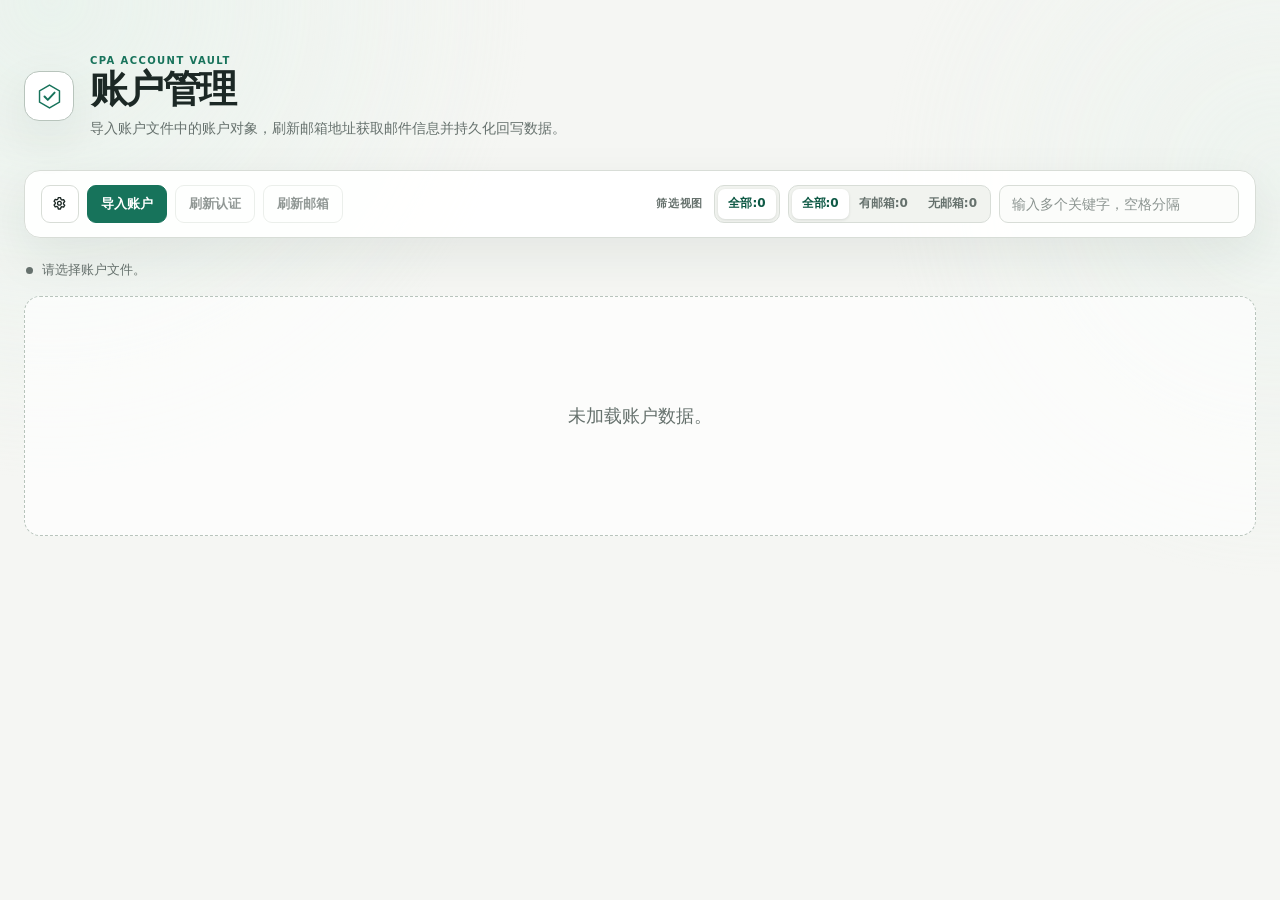
<file: web/index.html>
<!doctype html>
<html lang="zh-CN">
<head>
  <meta charset="utf-8">
  <meta name="viewport" content="width=device-width, initial-scale=1">
  <script id="cpa-plugin-runtime-config" type="application/json">__CPA_PLUGIN_RUNTIME_CONFIG__</script>
  <title>账户管理</title>
  <link rel="icon" type="image/svg+xml" href="data:image/svg+xml,%3Csvg%20xmlns%3D%22http%3A%2F%2Fwww.w3.org%2F2000%2Fsvg%22%20xmlns%3Axlink%3D%22http%3A%2F%2Fwww.w3.org%2F1999%2Fxlink%22%20aria-hidden%3D%22true%22%20role%3D%22img%22%20class%3D%22iconify%20iconify--logos%22%20width%3D%2231.88%22%20height%3D%2232%22%20preserveAspectRatio%3D%22xMidYMid%20meet%22%20viewBox%3D%220%200%20256%20257%22%3E%3Cdefs%3E%3ClinearGradient%20id%3D%22IconifyId1813088fe1fbc01fb466%22%20x1%3D%22-.828%25%22%20x2%3D%2257.636%25%22%20y1%3D%227.652%25%22%20y2%3D%2278.411%25%22%3E%3Cstop%20offset%3D%220%25%22%20stop-color%3D%22%2341D1FF%22%3E%3C%2Fstop%3E%3Cstop%20offset%3D%22100%25%22%20stop-color%3D%22%23BD34FE%22%3E%3C%2Fstop%3E%3C%2FlinearGradient%3E%3ClinearGradient%20id%3D%22IconifyId1813088fe1fbc01fb467%22%20x1%3D%2243.376%25%22%20x2%3D%2250.316%25%22%20y1%3D%222.242%25%22%20y2%3D%2289.03%25%22%3E%3Cstop%20offset%3D%220%25%22%20stop-color%3D%22%23FFEA83%22%3E%3C%2Fstop%3E%3Cstop%20offset%3D%228.333%25%22%20stop-color%3D%22%23FFDD35%22%3E%3C%2Fstop%3E%3Cstop%20offset%3D%22100%25%22%20stop-color%3D%22%23FFA800%22%3E%3C%2Fstop%3E%3C%2FlinearGradient%3E%3C%2Fdefs%3E%3Cpath%20fill%3D%22url(%23IconifyId1813088fe1fbc01fb466)%22%20d%3D%22M255.153%2037.938L134.897%20252.976c-2.483%204.44-8.862%204.466-11.382.048L.875%2037.958c-2.746-4.814%201.371-10.646%206.827-9.67l120.385%2021.517a6.537%206.537%200%200%200%202.322-.004l117.867-21.483c5.438-.991%209.574%204.796%206.877%209.62Z%22%3E%3C%2Fpath%3E%3Cpath%20fill%3D%22url(%23IconifyId1813088fe1fbc01fb467)%22%20d%3D%22M185.432.063L96.44%2017.501a3.268%203.268%200%200%200-2.634%203.014l-5.474%2092.456a3.268%203.268%200%200%200%203.997%203.378l24.777-5.718c2.318-.535%204.413%201.507%203.936%203.838l-7.361%2036.047c-.495%202.426%201.782%204.5%204.151%203.78l15.304-4.649c2.372-.72%204.652%201.36%204.15%203.788l-11.698%2056.621c-.732%203.542%203.979%205.473%205.943%202.437l1.313-2.028l72.516-144.72c1.215-2.423-.88-5.186-3.54-4.672l-25.505%204.922c-2.396.462-4.435-1.77-3.759-4.114l16.646-57.705c.677-2.35-1.37-4.583-3.769-4.113Z%22%3E%3C%2Fpath%3E%3C%2Fsvg%3E">
  <link rel="stylesheet" href="styles.css">
</head>
<body>
  <main class="page">
    <div class="topbar">
      <div class="identity">
        <div class="product-mark" aria-hidden="true">
          <svg viewBox="0 0 32 32" fill="none">
            <path d="M16 3.5 27 9.8v12.4L16 28.5 5 22.2V9.8L16 3.5Z" stroke="currentColor" stroke-width="1.6"/>
            <path d="m10.5 16 3.6 3.7 7.5-8" stroke="currentColor" stroke-width="2.2" stroke-linecap="round" stroke-linejoin="round"/>
          </svg>
        </div>
        <div>
        <div class="title-row">
          <p class="eyebrow">CPA ACCOUNT VAULT</p>
          <h1 id="pageTitle">账户管理</h1>
        </div>
        <p id="pageSubtitle" class="subtitle">导入账户文件中的账户对象，刷新邮箱地址获取邮件信息并持久化回写数据。</p>
        </div>
      </div>
    </div>

    <section class="toolbar" aria-label="操作栏">
      <div class="workflow-actions">
        <div id="settingsWrap" class="settings-wrap">
        <button id="settingsBtn" class="settings-btn" type="button" aria-expanded="false" aria-controls="settingsPanel" aria-label="设置" title="设置">
          <svg class="settings-icon" viewBox="0 0 24 24" aria-hidden="true">
            <path d="M9.7 3.4 9.3 5a1.8 1.8 0 0 1-2.1 1.2l-1.6-.4-1.5 2.6 1.2 1.1a1.8 1.8 0 0 1 0 2.6l-1.2 1.1 1.5 2.6 1.6-.4A1.8 1.8 0 0 1 9.3 17l.4 1.6h3l.4-1.6a1.8 1.8 0 0 1 2.1-1.2l1.6.4 1.5-2.6-1.2-1.1a1.8 1.8 0 0 1 0-2.6l1.2-1.1-1.5-2.6-1.6.4A1.8 1.8 0 0 1 13.1 5l-.4-1.6h-3Z"></path>
            <circle cx="11.2" cy="11" r="2.5"></circle>
          </svg>
        </button>
        <div id="settingsPanel" class="settings-panel hidden" role="dialog" aria-labelledby="settingsPanelTitle" aria-hidden="true">
          <p id="settingsPanelTitle" class="settings-title">设置</p>
          <p class="settings-section-title">账户字段</p>
          <div class="account-fields-grid">
            <label class="settings-field" for="emailFieldInput">
              <span>邮箱字段</span>
              <input id="emailFieldInput" class="search-input" type="text" placeholder="email">
            </label>
            <label class="settings-field" for="passwordFieldInput">
              <span>密码字段</span>
              <input id="passwordFieldInput" class="search-input" type="text" placeholder="password">
            </label>
            <label class="settings-field" for="mailboxUrlFieldInput">
              <span>邮箱地址字段</span>
              <input id="mailboxUrlFieldInput" class="search-input" type="text" placeholder="mailbox_url">
            </label>
          </div>
        </div>
      </div>
        <button id="openFileBtn" class="primary" type="button">导入账户</button>
        <input id="fileInput" class="hidden" type="file">
        <button id="reloadFileBtn" type="button" disabled>刷新认证</button>
        <button id="refreshBtn" type="button" disabled>刷新邮箱</button>
      </div>
      <div class="query-controls">
        <span class="filter-label">筛选视图</span>
        <div id="statusFilter" class="segmented-control status-filter" role="group" aria-label="认证状态">
          <button class="segmented-option status-filter-option is-active" type="button" data-status-filter="all" aria-pressed="true">全部</button>
        </div>
        <div id="mailboxFilter" class="segmented-control mailbox-filter" role="group" aria-label="邮箱筛选">
          <button class="segmented-option mailbox-filter-option is-active" type="button" data-mailbox-filter="all" aria-pressed="true">全部</button>
          <button class="segmented-option mailbox-filter-option" type="button" data-mailbox-filter="with" aria-pressed="false">有邮箱</button>
          <button class="segmented-option mailbox-filter-option" type="button" data-mailbox-filter="without" aria-pressed="false">无邮箱</button>
        </div>
        <label class="field search-field" for="searchInput">
          <input id="searchInput" class="search-input" type="search" placeholder="输入多个关键字，空格分隔">
        </label>
      </div>
    </section>

    <div class="message-row" role="status" aria-live="polite">
      <span class="message-indicator" aria-hidden="true"></span>
      <p id="message" class="message">请选择账户文件。</p>
    </div>

    <section id="emptyState" class="empty">
      未加载账户数据。
    </section>

    <section id="tableShell" class="table-shell hidden" aria-label="账户邮件信息表格">
      <table>
        <colgroup>
          <col class="col-email">
          <col class="col-password">
          <col class="col-mail-info">
          <col class="col-auth-status">
          <col class="col-auth-status-msg">
          <col class="col-auth-meta">
          <col class="col-action">
        </colgroup>
        <thead>
          <tr>
            <th id="emailHeader">邮箱</th>
            <th id="passwordHeader">密码</th>
            <th id="mailInfoHeader">邮件主题 / UTC+8</th>
            <th id="authStatusHeader">认证状态</th>
            <th id="authDescriptionHeader">描述</th>
            <th>账户信息</th>
            <th id="actionsHeader">操作</th>
          </tr>
        </thead>
        <tbody id="accountRows"></tbody>
      </table>
    </section>
  </main>

  <script src="app.js"></script>
</body>
</html>
</file>
<file: web/styles.css>
:root {
  color-scheme: light;
  --canvas: #f5f6f3;
  --surface: #ffffff;
  --surface-muted: #f1f3ef;
  --ink: #1c2825;
  --ink-soft: #66716d;
  --border: #d8ddd7;
  --border-strong: #b8c4bc;
  --accent: #17735b;
  --accent-deep: #0e5945;
  --accent-pale: #e4f1ea;
  --success: #16805d;
  --warning: #a36318;
  --danger: #bd4236;
  --input: #fbfcfa;
  --stripe: #fafbf9;
  --shadow: 0 18px 50px rgba(31, 47, 39, .08);
}

:root[data-theme="dark"] {
  color-scheme: dark;
  --canvas: #121a17;
  --surface: #19231f;
  --surface-muted: #202d27;
  --ink: #edf4ef;
  --ink-soft: #aebbb3;
  --border: #34443c;
  --border-strong: #53665b;
  --accent: #65c69e;
  --accent-deep: #89dcb7;
  --accent-pale: #173b2d;
  --success: #71d8ad;
  --warning: #f3bb63;
  --danger: #ff9388;
  --input: #151e1a;
  --stripe: #1c2822;
  --shadow: 0 18px 50px rgba(0, 0, 0, .25);
}

* { box-sizing: border-box; }
body { min-width: 320px; margin: 0; background: var(--canvas); color: var(--ink); font-family: Inter, ui-sans-serif, system-ui, -apple-system, BlinkMacSystemFont, "Segoe UI", sans-serif; font-size: 14px; line-height: 1.45; }
body::before { position: fixed; z-index: -1; inset: 0; content: ""; opacity: .65; background: radial-gradient(circle at 4% 0%, var(--accent-pale), transparent 30rem), radial-gradient(circle at 100% 20%, color-mix(in srgb, var(--accent-pale) 65%, transparent), transparent 25rem); }
button, input { font: inherit; }
button { cursor: pointer; }
button:focus-visible, input:focus-visible { outline: 3px solid color-mix(in srgb, var(--accent) 35%, transparent); outline-offset: 2px; }
button:disabled { cursor: not-allowed; opacity: .48; }

.page { width: min(1480px, calc(100% - 48px)); margin: 0 auto; padding: 52px 0 58px; }
.topbar { display: flex; align-items: center; min-height: 88px; margin-bottom: 30px; }
.identity { display: flex; align-items: center; gap: 16px; }
.product-mark { display: grid; width: 50px; height: 50px; place-items: center; color: var(--accent); border: 1px solid var(--border-strong); border-radius: 15px; background: var(--surface); box-shadow: var(--shadow); }
.product-mark svg { width: 29px; height: 29px; }
.eyebrow { margin: 0 0 2px; color: var(--accent); font-size: 10px; font-weight: 800; letter-spacing: .14em; }
.title-row { display: block; }
h1 { margin: 0; font-family: ui-serif, Georgia, Cambria, "Times New Roman", serif; font-size: clamp(28px, 4vw, 38px); font-weight: 600; letter-spacing: -.045em; line-height: 1.05; }
.subtitle { max-width: 680px; margin: 8px 0 0; color: var(--ink-soft); }

.toolbar { display: flex; align-items: center; justify-content: space-between; gap: 20px; margin-bottom: 16px; padding: 14px 16px; border: 1px solid var(--border); border-radius: 16px; background: color-mix(in srgb, var(--surface) 93%, transparent); box-shadow: var(--shadow); }
.workflow-actions, .query-controls { display: flex; align-items: center; gap: 8px; min-width: 0; }
.workflow-actions { flex: 0 0 auto; }
.query-controls { flex: 1 1 auto; justify-content: flex-end; }
.filter-label { margin-right: 3px; color: var(--ink-soft); font-size: 11px; font-weight: 800; letter-spacing: .08em; white-space: nowrap; }
button { min-height: 38px; padding: 0 13px; color: var(--ink); border: 1px solid var(--border); border-radius: 9px; background: var(--surface); font-size: 13px; font-weight: 700; transition: background .16s ease, border-color .16s ease, transform .16s ease; }
button:hover:not(:disabled) { border-color: var(--border-strong); background: var(--surface-muted); }
button:active:not(:disabled) { transform: translateY(1px); }
.primary { color: #fff; border-color: var(--accent); background: var(--accent); }
.primary:hover:not(:disabled) { border-color: var(--accent-deep); background: var(--accent-deep); }

.settings-wrap { position: relative; }
.settings-btn { display: inline-grid; width: 38px; min-height: 38px; padding: 0; place-items: center; }
.settings-btn.is-active { color: var(--accent); border-color: var(--accent); background: var(--accent-pale); }
.settings-icon { width: 18px; height: 18px; fill: none; stroke: currentColor; stroke-linecap: round; stroke-linejoin: round; stroke-width: 1.8; pointer-events: none; }
.settings-panel { position: absolute; z-index: 20; top: calc(100% + 10px); left: 0; width: min(390px, calc(100vw - 40px)); padding: 18px; border: 1px solid var(--border); border-radius: 14px; background: var(--surface); box-shadow: var(--shadow); }
.settings-title { margin: 0; font-family: ui-serif, Georgia, serif; font-size: 19px; font-weight: 600; }
.settings-section-title { margin: 18px 0 10px; color: var(--ink-soft); font-size: 11px; font-weight: 800; letter-spacing: .08em; text-transform: uppercase; }
.account-fields-grid { display: grid; grid-template-columns: repeat(3, 1fr); gap: 8px; }
.settings-field { display: grid; gap: 6px; color: var(--ink-soft); font-size: 12px; font-weight: 700; }

.segmented-control { display: inline-flex; min-height: 38px; padding: 3px; border: 1px solid var(--border); border-radius: 10px; background: var(--surface-muted); }
.segmented-option { min-width: auto; min-height: 30px; padding: 0 10px; border: 0; border-radius: 7px; background: transparent; color: var(--ink-soft); font-size: 12px; font-weight: 700; white-space: nowrap; }
.segmented-option:hover:not(:disabled) { color: var(--ink); border: 0; background: color-mix(in srgb, var(--surface) 70%, transparent); }
.segmented-option.is-active { color: var(--accent-deep); background: var(--surface); box-shadow: 0 1px 3px rgba(28, 40, 37, .12); }
.search-field { flex: 0 1 240px; min-width: 190px; }
.search-input { width: 100%; min-height: 38px; padding: 0 12px; color: var(--ink); border: 1px solid var(--border); border-radius: 9px; background: var(--input); }
.search-input::placeholder { color: var(--ink-soft); opacity: .75; }

.message-row { display: flex; align-items: center; gap: 9px; min-height: 32px; margin: 0 2px 10px; }
.message-indicator { width: 7px; height: 7px; flex: 0 0 auto; border-radius: 50%; background: var(--ink-soft); }
.message { min-width: 0; margin: 0; color: var(--ink-soft); font-size: 13px; }
.message.success { color: var(--success); }.message.error { color: var(--danger); }
.message-row:has(.message.success) .message-indicator { background: var(--success); }.message-row:has(.message.error) .message-indicator { background: var(--danger); }

.table-shell { overflow: auto; border: 1px solid var(--border); border-radius: 16px; background: var(--surface); box-shadow: var(--shadow); }
table { width: 100%; min-width: 1420px; border-collapse: collapse; table-layout: fixed; }
th, td { padding: 12px 14px; text-align: left; border-bottom: 1px solid var(--border); vertical-align: middle; }
th { position: sticky; z-index: 2; top: 0; color: var(--ink-soft); background: var(--surface); font-size: 10px; font-weight: 800; letter-spacing: .08em; text-transform: uppercase; }
th:nth-child(n+3), td:nth-child(n+3) { text-align: center; }
tbody .account-row:hover td { background: color-mix(in srgb, var(--accent-pale) 55%, var(--surface)); }
.account-row.is-striped td { background: var(--stripe); }
tr:last-child td { border-bottom: 0; }
.col-email { width: 235px; }.col-password { width: 132px; }.col-mail-info { width: 285px; }.col-auth-status { width: 82px; }.col-auth-status-msg { width: 220px; }.col-auth-meta { width: 240px; }.col-action { width: 270px; }

.copy-cell { display: flex; align-items: center; gap: 9px; min-width: 0; }.copy-value { min-width: 0; overflow: hidden; text-overflow: ellipsis; white-space: nowrap; }.copy-btn { display: inline-grid; width: 29px; min-height: 29px; flex: 0 0 auto; padding: 0; place-items: center; border-radius: 7px; background: transparent; }.copy-btn:hover:not(:disabled) { color: var(--accent); background: var(--accent-pale); }.copy-btn.copy-btn-labeled { display: inline-flex; width: auto; gap: 5px; padding: 0 9px; }.copy-icon { width: 14px; height: 14px; fill: none; stroke: currentColor; stroke-linecap: round; stroke-linejoin: round; stroke-width: 2; pointer-events: none; }
.mail-info { display: grid; gap: 2px; min-width: 0; line-height: 1.25; }.mail-subject, .mail-time { overflow: hidden; text-overflow: ellipsis; white-space: nowrap; }.mail-subject { font-weight: 700; }.mail-subject-loading { display: inline-flex; align-items: center; gap: 6px; }.mail-loading-spinner { flex: 0 0 auto; width: 11px; height: 11px; border: 2px solid currentColor; border-right-color: transparent; border-radius: 50%; animation: spin .8s linear infinite; }.mail-time, .muted { color: var(--ink-soft); font-size: 12px; }
.status-cell { text-align: center; }.auth-status-text { font-weight: 800; }.auth-status-message { display: block; color: var(--ink-soft); font-size: 11px; line-height: 1.3; overflow-wrap: anywhere; }.ok { color: var(--success); }.warn { color: var(--warning); }.bad { color: var(--danger); }.unchanged { color: var(--ink-soft); }
.action-cell { text-align: center !important; }.action-buttons { display: flex; align-items: center; justify-content: center; gap: 6px; flex-wrap: wrap; }.login-btn, .mail-btn { min-height: 29px; padding: 0 10px; font-size: 12px; }.login-btn { color: var(--accent-deep); border-color: color-mix(in srgb, var(--accent) 35%, var(--border)); background: var(--accent-pale); }.mail-btn { color: var(--success); border-color: color-mix(in srgb, var(--success) 35%, var(--border)); background: color-mix(in srgb, var(--success) 10%, var(--surface)); }
.auth-meta-tags { display: flex; align-items: center; justify-content: center; gap: 5px; flex-wrap: wrap; }.meta-tag { display: inline-flex; align-items: center; min-height: 22px; padding: 0 7px; border: 1px solid var(--border); border-radius: 999px; background: var(--surface-muted); color: var(--ink-soft); font-size: 11px; font-weight: 800; line-height: 1; white-space: nowrap; }.plan-tag { color: var(--accent-deep); border-color: color-mix(in srgb, var(--accent) 32%, var(--border)); background: var(--accent-pale); }.ws-tag { font-variant-numeric: tabular-nums; }.provider-0 { color: #7c3a89; border-color: #d9b9df; background: #f7edfa; }.provider-1 { color: #0d6b68; border-color: #a8d9d3; background: #e6f6f3; }.provider-2 { color: #9a4e15; border-color: #ebc99d; background: #fff4e6; }.provider-3 { color: #285c9e; border-color: #b7d0ef; background: #edf5ff; }.provider-4 { color: #9b365c; border-color: #eab7ca; background: #fff0f5; }.provider-5 { color: #587224; border-color: #c6dba5; background: #f3f8e9; }.provider-6 { color: #5e527e; border-color: #c9c1dd; background: #f1eff8; }
.group-row td { padding: 9px 14px; color: var(--ink-soft); background: var(--surface-muted); font-size: 11px; font-weight: 800; letter-spacing: .04em; }.group-content { display: flex; align-items: center; gap: 9px; min-width: 0; white-space: nowrap; }.group-toggle-btn { display: inline-flex; align-items: center; gap: 7px; min-height: 25px; padding: 0 7px 0 3px; color: var(--ink); border-color: transparent; border-radius: 6px; background: transparent; font-size: 11px; letter-spacing: .04em; }.group-toggle-btn:hover:not(:disabled) { background: var(--surface); }.group-chevron { display: inline-grid; width: 18px; height: 18px; place-items: center; color: var(--accent); border: 1px solid var(--border); border-radius: 5px; font-size: 14px; line-height: 1; }.group-summary { display: inline-flex; gap: 6px; color: var(--ink); }.code { display: inline-block; max-width: 94px; overflow: hidden; padding: 2px 7px; color: var(--ink-soft); border: 1px solid var(--border); border-radius: 999px; text-overflow: ellipsis; white-space: nowrap; font-size: 11px; font-weight: 700; letter-spacing: 0; }.group-status-code.ok { color: var(--success); border-color: color-mix(in srgb, var(--success) 35%, var(--border)); background: color-mix(in srgb, var(--success) 10%, var(--surface)); }.group-status-code.warn { color: var(--warning); }.group-status-code.bad { color: var(--danger); }.group-download-btn { min-height: 25px; padding: 0 8px; color: var(--accent-deep); border-color: transparent; background: transparent; font-size: 11px; }.group-download-btn:hover:not(:disabled) { background: var(--accent-pale); }
.no-results { padding: 36px 12px; color: var(--ink-soft); text-align: center; }.empty { display: grid; min-height: 240px; padding: 40px 20px; place-items: center; color: var(--ink-soft); border: 1px dashed var(--border-strong); border-radius: 16px; background: color-mix(in srgb, var(--surface) 65%, transparent); font-family: ui-serif, Georgia, serif; font-size: 18px; }.hidden { display: none; }
#refreshBtn.is-loading { display: inline-flex; align-items: center; gap: 7px; }#refreshBtn.is-loading::before { width: 12px; height: 12px; content: ""; border: 2px solid currentColor; border-right-color: transparent; border-radius: 50%; animation: spin .8s linear infinite; }@keyframes spin { to { transform: rotate(360deg); } }
@media (max-width: 1100px) { .toolbar { align-items: flex-start; flex-direction: column; }.query-controls { width: 100%; justify-content: flex-start; flex-wrap: wrap; }.search-field { margin-left: auto; } }
@media (max-width: 680px) { .page { width: min(100% - 28px, 1480px); padding-top: 28px; }.topbar { margin-bottom: 22px; }.product-mark { width: 44px; height: 44px; }.identity { align-items: flex-start; gap: 12px; }.subtitle { font-size: 13px; }.toolbar { padding: 12px; border-radius: 13px; }.workflow-actions { width: 100%; flex-wrap: wrap; }.workflow-actions > button { flex: 1 1 calc(50% - 6px); }.settings-wrap { flex: 0 0 auto; }.query-controls { gap: 7px; }.filter-label { width: 100%; }.segmented-control { max-width: 100%; overflow-x: auto; }.search-field { width: 100%; min-width: 0; flex-basis: 100%; margin-left: 0; }.account-fields-grid { grid-template-columns: 1fr; }.table-shell, .empty { border-radius: 13px; } }
</file>
